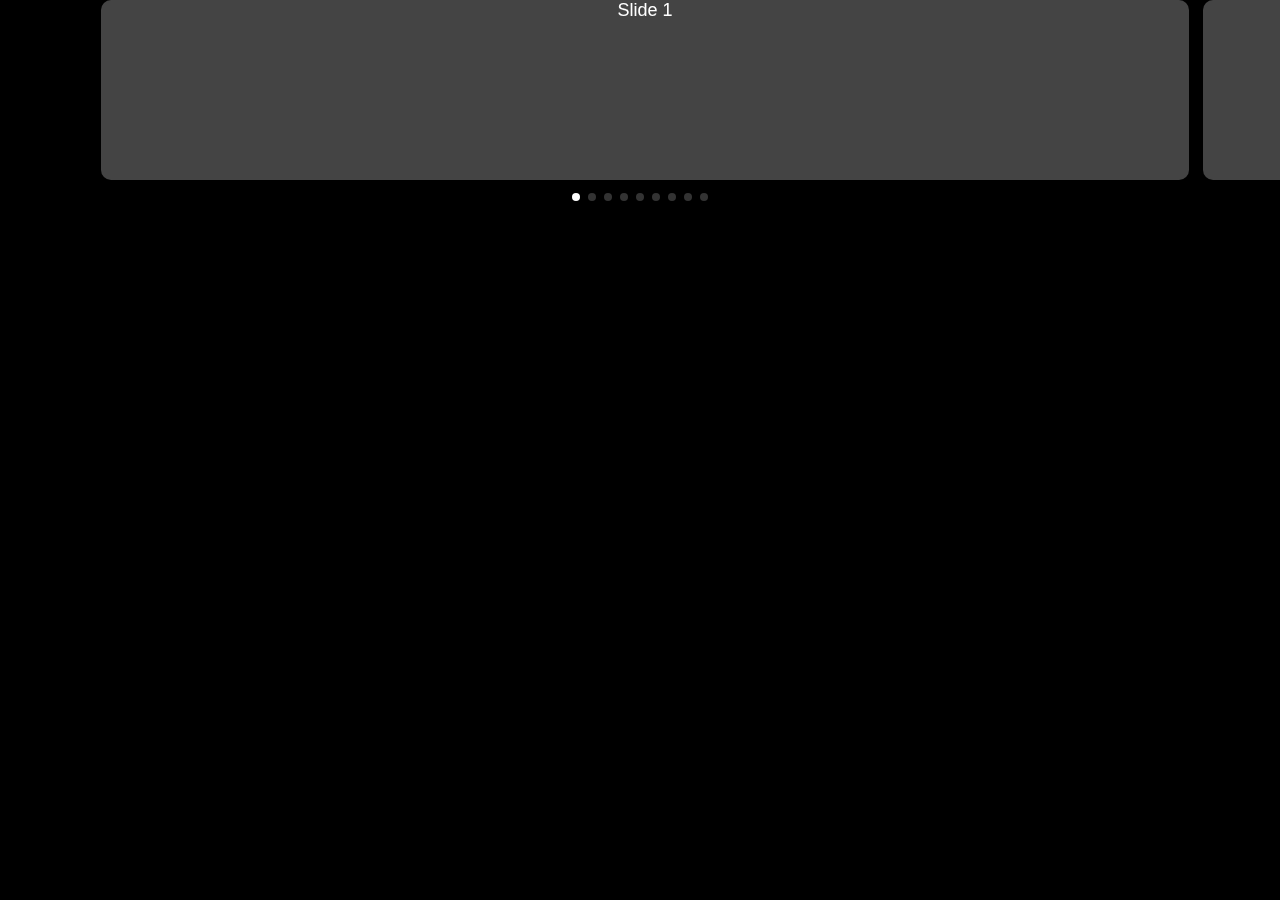
<file: index.html>
<!DOCTYPE html>
<html lang="en">

<head>
  <meta charset="utf-8" />
  <title>Swiper demo</title>
  <meta name="viewport" content="width=device-width, initial-scale=1, minimum-scale=1, maximum-scale=1" />
  <link rel="stylesheet" href="/styles.css">
  <link rel="stylesheet" href="https://cdn.jsdelivr.net/npm/swiper@11/swiper-bundle.min.css" />

</head>

<body>
  <div class="swiper mySwiper">
    <div class="swiper-wrapper">
      <div class="swiper-slide">Slide 1</div>
      <div class="swiper-slide">Slide 2</div>
      <div class="swiper-slide">Slide 3</div>
      <div class="swiper-slide">Slide 4</div>
      <div class="swiper-slide">Slide 5</div>
      <div class="swiper-slide">Slide 6</div>
      <div class="swiper-slide">Slide 7</div>
      <div class="swiper-slide">Slide 8</div>
      <div class="swiper-slide">Slide 9</div>
    </div>
  </div>
  <div class="swiper-pagination"></div>
</body>
  <script src="https://cdn.jsdelivr.net/npm/swiper@11/swiper-bundle.min.js"></script>
  <script src="/script.js"></script>
</html>
</file>
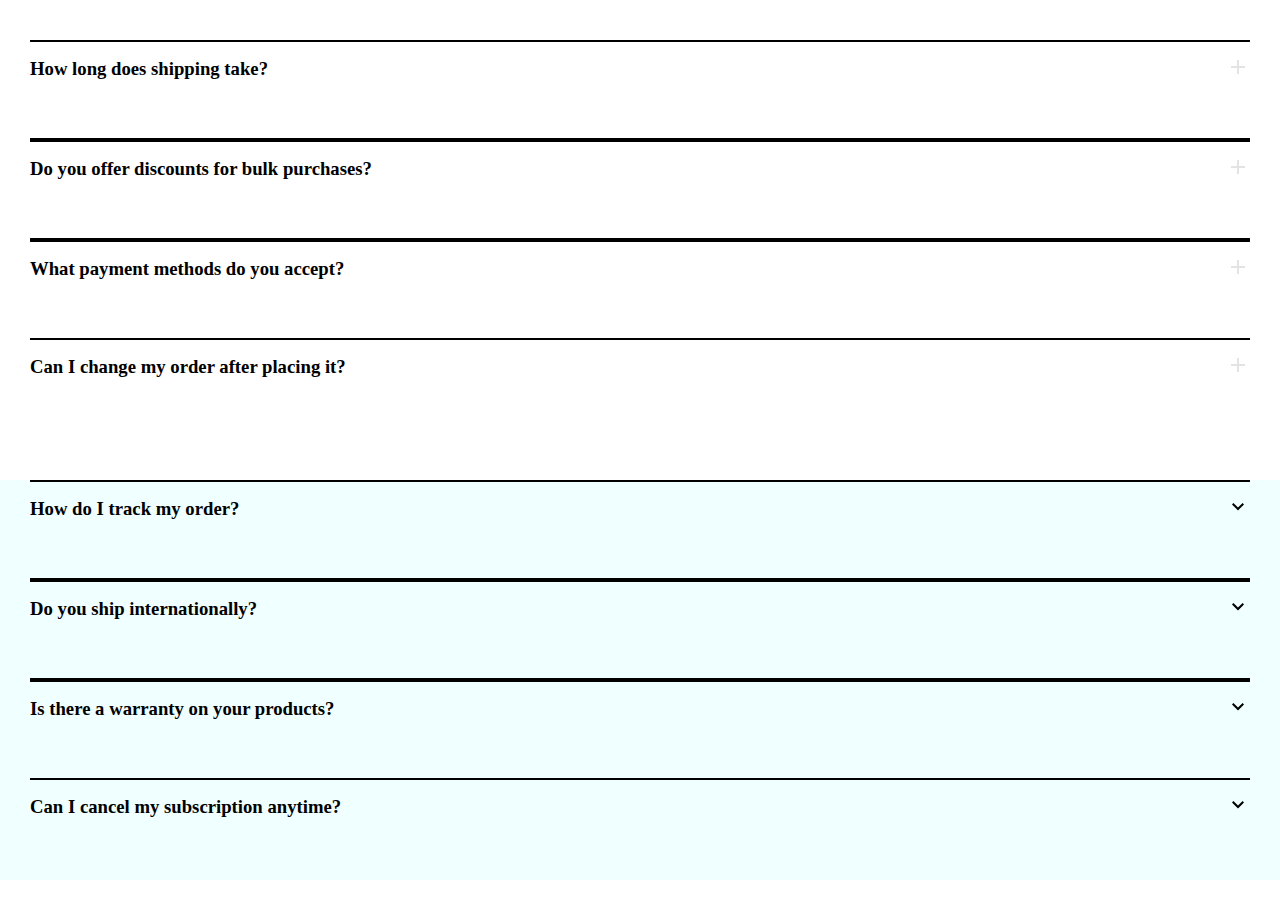
<file: FAQS/index.html>
<!DOCTYPE html>
<html lang="en">
<head>
  <meta charset="UTF-8">
  <meta name="viewport" content="width=device-width, initial-scale=1.0">
  <link rel="stylesheet" href="/FAQS/style.css">
  <title>FAQS</title>
</head>
<body>
  <section class="faqs">
    <div class="container">
      <div class="faq">
        <div class="faq_question">
          <h3>How long does shipping take?</h3>
          <span class="faq_toggle">
            <svg xmlns="http://www.w3.org/2000/svg" height="24px" viewBox="0 -960 960 960" width="24px" fill="#e3e3e3">
              <path d="M440-440H200v-80h240v-240h80v240h240v80H520v240h-80v-240Z"/>
            </svg>
          </span>
        </div>
        <div class="faq_answer">
          <p>Changes can be made within 12 hours of placing your order by contacting support.</p>
        </div>
      </div>

      <div class="faq">
        <div class="faq_question">
          <h3>Do you offer discounts for bulk purchases?</h3>
          <span class="faq_toggle">
            <svg xmlns="http://www.w3.org/2000/svg" height="24px" viewBox="0 -960 960 960" width="24px" fill="#e3e3e3">
              <path d="M440-440H200v-80h240v-240h80v240h240v80H520v240h-80v-240Z"/>
            </svg>
          </span>
        </div>
        <div class="faq_answer">
          <p>Changes can be made within 12 hours of placing your order by contacting support.</p>
        </div>
      </div>

      <div class="faq">
        <div class="faq_question">
          <h3>What payment methods do you accept?</h3>
          <span class="faq_toggle">
            <svg xmlns="http://www.w3.org/2000/svg" height="24px" viewBox="0 -960 960 960" width="24px" fill="#e3e3e3">
              <path d="M440-440H200v-80h240v-240h80v240h240v80H520v240h-80v-240Z"/>
            </svg>
          </span>
        </div>
        <div class="faq_answer">
          <p>Changes can be made within 12 hours of placing your order by contacting support.</p>
        </div>
      </div>

      <div class="faq">
        <div class="faq_question">
          <h3>Can I change my order after placing it?</h3>
          <span class="faq_toggle">
            <svg xmlns="http://www.w3.org/2000/svg" height="24px" viewBox="0 -960 960 960" width="24px" fill="#e3e3e3">
              <path d="M440-440H200v-80h240v-240h80v240h240v80H520v240h-80v-240Z"/>
            </svg>
          </span>
        </div>
        <div class="faq_answer">
          <p>Changes can be made within 12 hours of placing your order by contacting support.</p>
        </div>
      </div>
    </div>
  </section>

  <section class="faqs_second">
    <div class="container">
      <div class="faq">
        <div class="faq_question">
          <h3>How do I track my order?</h3>
          <span class="second_toogle">
            <svg xmlns="http://www.w3.org/2000/svg" height="24px" viewBox="0 -960 960 960" width="24px" fill="#000">
              <path d="M480-344 240-584l56-56 184 184 184-184 56 56-240 240Z"/>
            </svg>
          </span>
        </div>
        <span class="faq_answer">Once shipped, you'll receive an email with a tracking link to follow your delivery.</span>
      </div>

      <div class="faq">
        <div class="faq_question">
          <h3>Do you ship internationally?</h3>
          <span class="second_toogle">
            <svg xmlns="http://www.w3.org/2000/svg" height="24px" viewBox="0 -960 960 960" width="24px" fill="#000">
              <path d="M480-344 240-584l56-56 184 184 184-184 56 56-240 240Z"/>
            </svg>
          </span>
        </div>
        <span class="faq_answer">Yes, we ship to over 50 countries. Shipping fees vary by destination.</span>
      </div>

      <div class="faq">
        <div class="faq_question">
          <h3>Is there a warranty on your products?</h3>
          <span class="second_toogle">
            <svg xmlns="http://www.w3.org/2000/svg" height="24px" viewBox="0 -960 960 960" width="24px" fill="#000">
              <path d="M480-344 240-584l56-56 184 184 184-184 56 56-240 240Z"/>
            </svg>
          </span>
        </div>
        <span class="faq_answer">All products come with a 1-year warranty covering manufacturing defects.</span>
      </div>

      <div class="faq">
        <div class="faq_question">
          <h3>Can I cancel my subscription anytime?</h3>
          <span class="second_toogle">
            <svg xmlns="http://www.w3.org/2000/svg" height="24px" viewBox="0 -960 960 960" width="24px" fill="#000">
              <path d="M480-344 240-584l56-56 184 184 184-184 56 56-240 240Z"/>
            </svg>
          </span>
        </div>
        <span class="faq_answer">Yes, you can cancel your subscription at any time from your account settings.</span>
      </div>
    </div>
  </section>
</body>
<script src="/FAQS/script.js"></script>
</html>
</file>
<file: styles.css>
html,
  body {
    position: relative;
    height: 100%;
  }

body {
  background: #000;
  font-family: Helvetica Neue, Helvetica, Arial, sans-serif;
  font-size: 14px;
  color: #fff;
  margin: 0;
  padding: 0;
}

.swiper {
  width: 100%;
  height: 180px;
  margin-top: 60px 20px !important;
  margin-left: 12px !important;
}

.swiper-slide {
  text-align: center;
  font-size: 18px;
  background: #444;
  display: flex;
  align-items: center;
  width: 100% !important;
  border-radius: 10px;
  margin-right: 14px !important;
}

.swiper-slide img {
  display: block;
  width: 100%;
  height: 100%;
  object-fit: cover;
}

.swiper-wrapper {
  width: 85% !important;
}

.swiper-pagination {
  position: absolute;
  top: 188px !important;
}

.swiper-pagination-bullet {
  background: #fff !important;
}
</file>
<file: FAQS/style.css>
* {
  margin: 0;
  padding: 0;
  box-sizing: border-box;
}

.faqs, .faqs_second{
  margin-block: 40px;
}

.container {
  max-width: 1440px;
  margin-inline: auto;
  padding-inline: 30px;
}

.faq {
  padding-block: 10px;
  border-top: 2px solid;
  border-bottom: 2px solid;
  cursor: pointer;
  height: 100px;
}

.faq:last-child {
  border-block: none;
}

.faq_question {
  display: flex;
  justify-content: space-between;
  align-items: center;
  margin-bottom: 20px;
}

.faq_answer {
  display: none;
  height: 0;
  transition:height .10s ease-in;
}
.faq.active .faq_answer {
  display: block;
  height: 300px;
}


.faq_toggle {
  font-size: 30px;
  font-weight: bold;
  transition: all 0.2s ease-in;
}

.faq.active .faq_toggle {
  transform: rotate(45deg);
}

.second_toogle {
  font-size: 30px;
  font-weight: bold;
  transition: all 0.5s ease-in;
  cursor: pointer;
}
.faq.active .second_toogle {
  transform: rotatex(180deg);
}

.faqs_second {
  background-color: azure;
}
</file>
